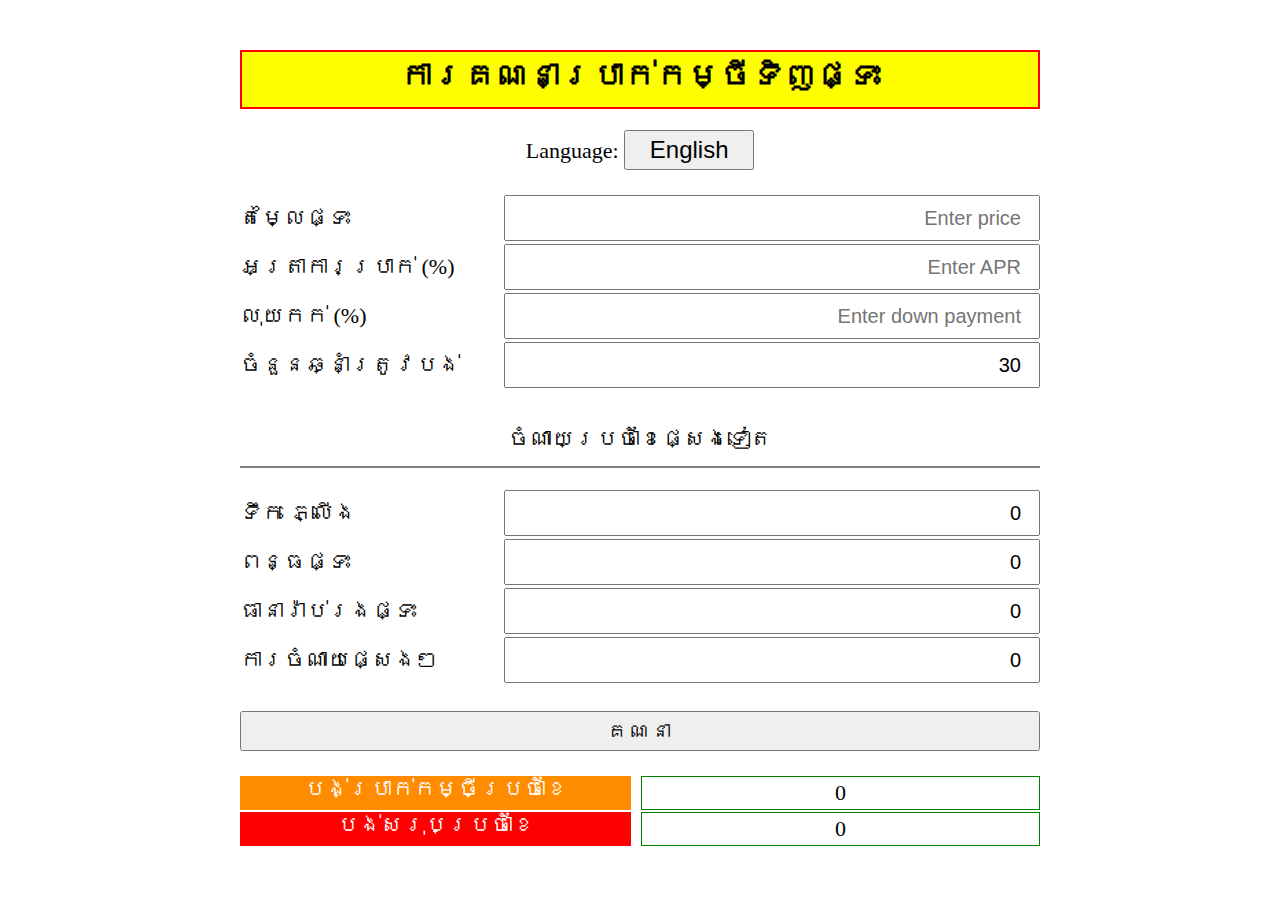
<file: calculator/index.html>
<!DOCTYPE html>
<html>
	<head>
		<meta charset="utf-8" />
		<meta
			name="viewport"
			content="width=device-width, initial-scale=1, shrink-to-fit=no"
		/>
		<link href="../css/calculator.css" rel="stylesheet" type="text/css" />
	</head>
	<body>
	  <div class="main">
		<h1 class="app-title" id="app-title">Mortgage Loan Calculator</h1>
	  <div class="section-language">
		<label>Language: 
		<button id="select-language-btn">English</button>
	  </div>
	  <div class="main-content">
		<form onsubmit="generateTable(); return false;" class="home-calculator-form" name="home_form">
		  <div class="calculator-form-input">
			<label for="home_price" class="calculator-form-input-label" id="home_price_label">Home Price</label>
			<input type="number" name="home_price" id="home-price" placeholder="Enter price" min="0" required/>
		  </div>
		  <div class="calculator-form-input">
			<label for="apr" class="calculator-form-input-label" id="apr_label">APR (%)</label> 
			<input type="number" name="apr" id="apr" placeholder="Enter APR" min="0" step="0.001" max="30" required/>
		  </div>
		  <div class="calculator-form-input">
			<label for="down-payment" class="calculator-form-input-label" id="down_payment_label">Down Payment (%) </label>
			<input type="number" name="down_payment" id="down-payment" placeholder="Enter down payment"  min="0" max="100" required/>
		  </div>
		  <div class="calculator-form-input">
			<label for="paidoff" class="calculator-form-input-label" id="paidoff_label">Paid Off in Years</label>
			<input type="number" name="paidoff" id="paidoff" min="1" max="30" value="30" required/>
		  </div>
		  <div>
			<p id="other_expenses">Other Monthly Expenses</p>
			<div class="calculator-form-input">
			  <label for="utilities" class="calculator-form-input-label" id="utility_label">Utilities </label>
			  <input type="number" name="utilities" id="utilities" value="0" min="0" required/>
			</div>
			<div class="calculator-form-input">
			  <label for="property_tax" class="calculator-form-input-label" id="property_tax_label">Property Tax</label>
			  <input type="number" name="property_tax" id="property-tax" value="0" min="0" required/>
			</div>
			<div class="calculator-form-input">
			  <label for="home_insurance" class="calculator-form-input-label" id="home_insurance_label">Homeowner's insurance </label>
			  <input type="number" name="home_insurance" id="home-insurance" value="0" min="0" required />
			</div>
			<div class="calculator-form-input">
			  <label for="other_exp" class="calculator-form-input-label" id="miscellaneous_label">Miscellaneous</label>
			  <input type="number" name="other_exp" id="other_exp" value="0" min="0" required/>
			</div>
		  </div> 
		  <div class="calculate_btn">    
			<input type="submit" id="submit" value="calculate" name="calculate"/>
		  </div>
		</form>

		<div class="loan-payment">
		  <label class="payment" id="loan_payment_label">Loan Monthly Payment</label><span id="loan-monthly-payment">0</span>
		</div>
		<div class="total-payment">
		  <label class="payment" id="total_payment_label">Total Monthly Payment </label> <span id="total-monthly-payment">0</span>
		</div>
		<button class="show-detail-btn" id="show_detail_label">Show Detail</button>
		<div id="section-table" class="section-table">
		</div>
		
	  </div>
	  <footer></footer>
	  </div>
	  <script src="../js/calculator.js"></script>
	</body>
</html>
</file>
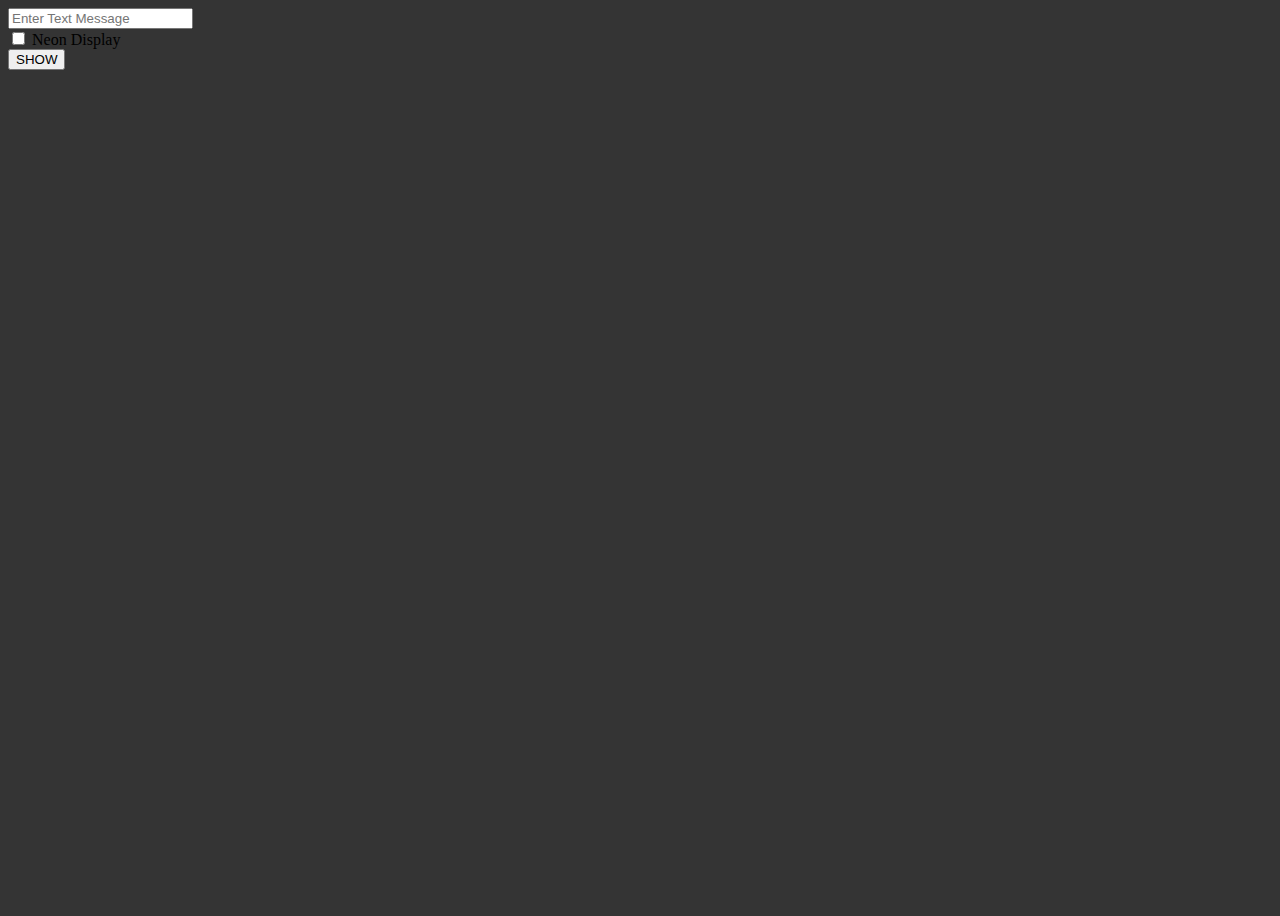
<file: nameboard/index.html>
<!DOCTYPE html>
<html lang="en">
<head>
    <meta charset="UTF-8">
    <meta name="viewport" content="width=device-width, initial-scale=1.0">
    <title>Display Name</title>
    <link rel="shortcut icon" href="/favicon.ico">
    <link href="https://cdn.jsdelivr.net/npm/bootstrap@5.3.2/dist/css/bootstrap.min.css" rel="stylesheet" integrity="sha384-T3c6CoIi6uLrA9TneNEoa7RxnatzjcDSCmG1MXxSR1GAsXEV/Dwwykc2MPK8M2HN" crossorigin="anonymous">
    <!-- https://www.tiny.cloud/blog/neon-fonts-and-glowing-text-get-started-in-two-steps/ -->
    <style>
        @import url('https://fonts.googleapis.com/css2?family=Lobster&display=swap');
        .neon {
            text-shadow: 
                0 0 5px #fff,
                0 0 10px #fff,
                0 0 15px #0073e6,
                0 0 20px #0073e6,
                0 0 25px #0073e6,
                0 0 30px #0073e6,
                0 0 35px #0073e6;
        }
        h1 {
            text-align: center;
            font-family: 'Lobster';
            font-size: 80px;
            color: #fff;
        }
        .full-height{
            min-height: 100vh;
        }
    </style>
</head>
<body style="background-color:#343434;">
    <div class="container">
        <div class="row align-items-center text-center full-height">
            <div class="mx-auto" id="heroe-div">
                <h1 ondblclick="edit(this)" id="edit">NAME</h1>
            </div>
            <form class="mx-0" onsubmit="return show(event)" id="message-form">
                <div class="mb-3">
                <input type="text" class="form-control" id="name" name="name" placeholder="Enter Text Message" autocomplete="Your Name" required>
                </div>
                <div class="mb-3 form=check">
                    <input class="form-check-input" type="checkbox" id="is_neon" name="neon-text" value="">
                    <label class="form-check-label text-white" for="is_neon">Neon Display</label>
                </div>
                <button type="submit" class="btn btn-primary">SHOW</button>
            </form>
        </div>
    </div>


    <script src="https://cdn.jsdelivr.net/npm/bootstrap@5.3.2/dist/js/bootstrap.bundle.min.js" integrity="sha384-C6RzsynM9kWDrMNeT87bh95OGNyZPhcTNXj1NW7RuBCsyN/o0jlpcV8Qyq46cDfL" crossorigin="anonymous"></script>
    <script src="NoSleep.js"></script>
    <script src="display.js"></script>
</body>
</html>
</file>
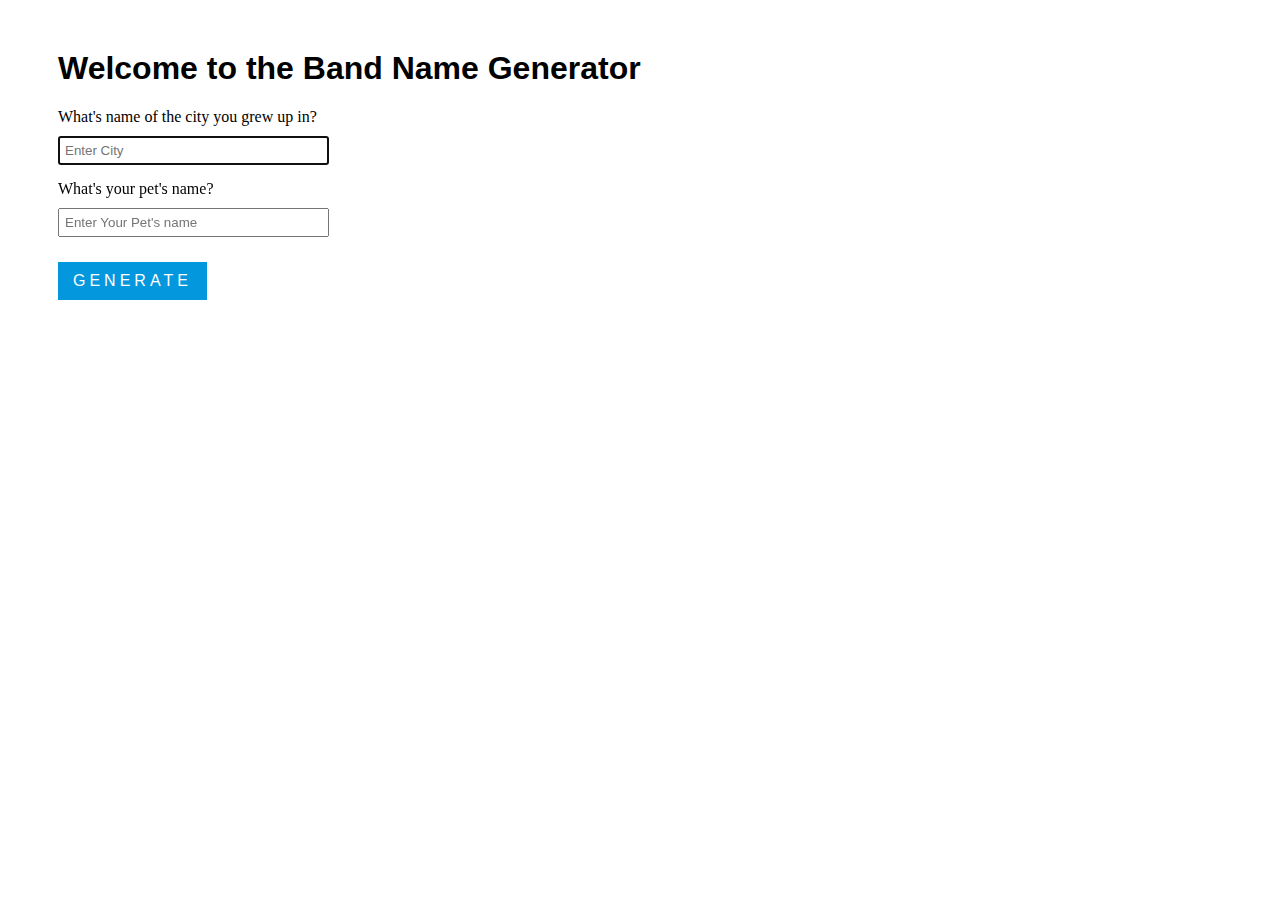
<file: Beginner/Day1/index.html>
<!DOCTYPE html>
<html lang="en">
<head>
    <meta charset="UTF-8">
    <meta name="viewport" content="width=device-width, initial-scale=1.0">
    <title>Band Name Generator</title>
    <style>
        .no-display{
            display: none;
        }
        .display{
            display: block;
        }
        .content{
            text-align: left;
            margin-left: 50px;
            margin-top: 50px;
        }
        .space-below{
            margin-bottom: 15px;
        }
        .band-name{
            font-style: italic;
            color: #fff;
            background-color: rgb(3, 152, 221);
            padding-top: 5px;
            padding-bottom: 5px;
            padding-left: 15px;
            padding-right: 15px;
        }
        .generate-button{
            padding-top: 10px;
            padding-bottom: 10px;
            padding-left: 15px;
            padding-right: 15px;
            font-size: 16px;
            letter-spacing: 0.25rem;
            color:#fff;
            background-color: rgb(3, 152, 221);
            border-width: 0px;
        }
        h1{
            font-family: 'Segoe UI', Tahoma, Geneva, Verdana, sans-serif;
        }
        input{
            padding: 5px;
            margin-top: 10px;
        }
    </style>
</head>
<body>
    <div class="content">
        <h1>Welcome to the Band Name Generator</h1>
        <form onsubmit="return generate()">
            <div class="space-below">
                <label class="space-below" for="city">What's name of the city you grew up in?</label><br>
                <input type="text" name="city" id="city" placeholder="Enter City" size="30" required>
            </div>
            <div class="space-below">
                <label for="pet-name">What's your pet's name?</label><br>
                <input type="text" name="pet-name" id="pet-name" placeholder="Enter Your Pet's name" size="30" required>
            </div>
            <input class="generate-button" type="submit" value="GENERATE">
        </form>
        <h2 class="no-display">Your band name could be: <span class="band-name" id="band-name"></span></h2>
    </div>
    <script src="./js/main.js" defer></script>
</body>
</html>
</file>
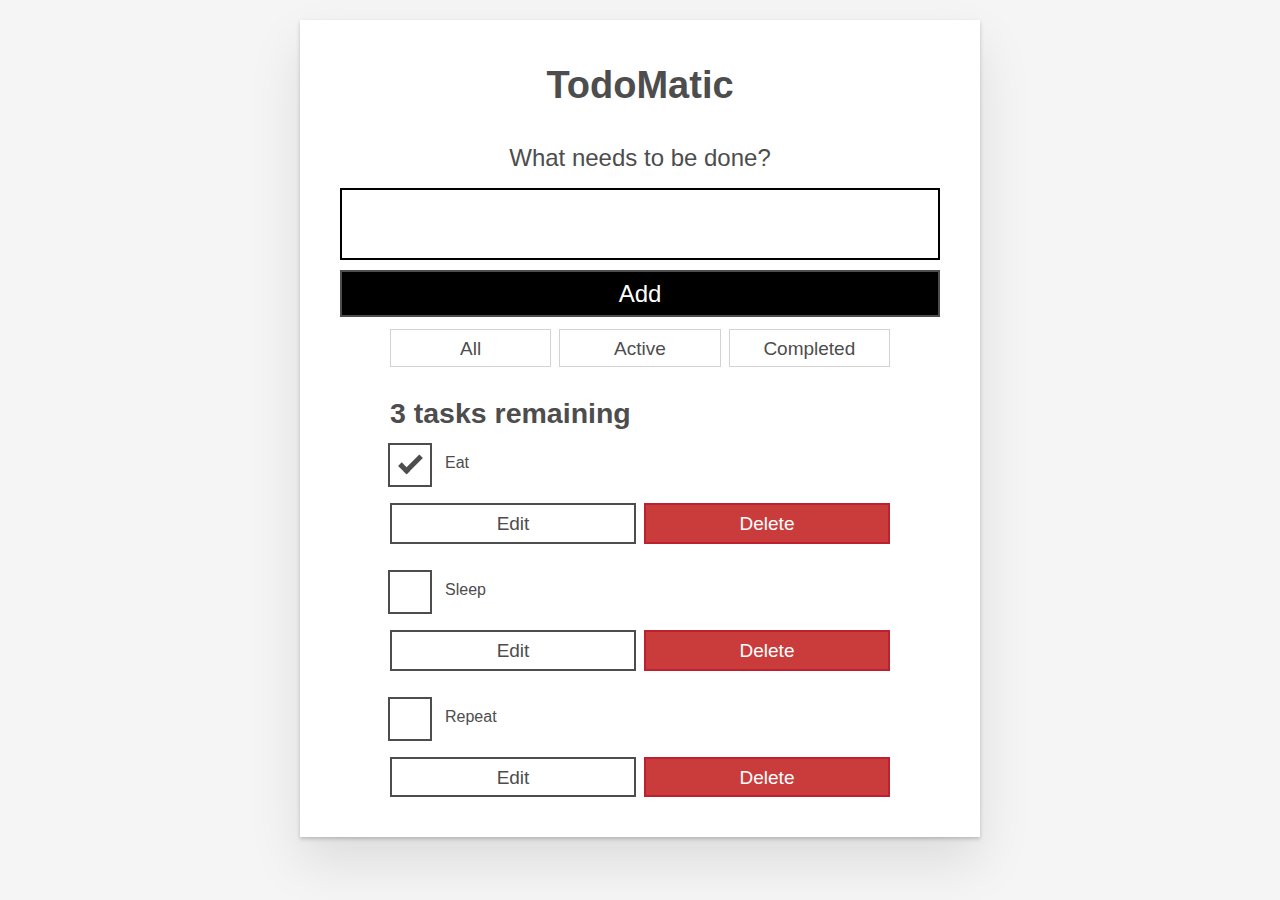
<file: Beginner/React/index.html>
<!doctype html><html lang="en"><head><meta charset="utf-8"/><link rel="icon" href="/Beginner/React/favicon.ico"/><meta name="viewport" content="width=device-width,initial-scale=1"/><meta name="theme-color" content="#000000"/><meta name="description" content="Web site created using create-react-app"/><link rel="apple-touch-icon" href="/Beginner/React/logo192.png"/><link rel="manifest" href="/Beginner/React/manifest.json"/><title>TodoMatic</title><script defer="defer" src="/Beginner/React/static/js/main.95d736ba.js"></script><link href="/Beginner/React/static/css/main.a58cd82b.css" rel="stylesheet"></head><body><noscript>You need to enable JavaScript to run this app.</noscript><div id="root"></div></body></html>
</file>
<file: css/calculator.css>
.main{
  width: 800px;
  margin: 25px auto;
}

.app-title{
  margin-top: 50px;
  border: 2px solid red;
  text-align: center;
  background: yellow;
  color: black;
  height: 50px;
  padding-top: 5px;
}

.section-language{
  text-align: center;
  margin-bottom: 25px;
}

form{
  display: flex;
  flex-direction: column;
}

.home-calculator-form,
.section-language{
  font-size: 22px;  
}

#select-language-btn{
  font-size: 24px;
  width: 130px;
  height: 40px;
}
.calculator-form-input{
  display: flex;
  flex-wrap: wrap;
  margin-bottom: 3px;
}

input{
  font-size: 20px;
  height: 40px;
  text-align: right;
  flex: 2 300px;
}

.calculator-form-input-label{
  padding-top: 10px;
  flex: 1 150px;
}

#other_expenses{
  text-align: center;
  height: 40px;
  padding-top: 13px;
  border-bottom: 2px solid gray;
}

#submit{
  text-transform: uppercase;
  letter-spacing: 2px;
  margin: 25px auto;
  width: 100%;
  text-align: center;
}

.total-payment,
.loan-payment{
  display: flex;
  justify-content: space-between;
}

.total-payment{
  margin-top: 2px;
  margin-bottom: 25px;
}

.payment{
  flex: 1;
  text-align: center;
  color: white;
}

.loan-payment > .payment{
  background: darkorange;
}

.total-payment > .payment{
  background: red;
}

#loan-monthly-payment,
#total-monthly-payment{
  text-align: center;
  flex: 1;
  margin-left: 10px;
}

.payment,
#loan-monthly-payment,
#total-monthly-payment{
  font-size: 22px;
}

#loan-monthly-payment,
#total-monthly-payment{
  border: 1px solid green;
  padding: 3px;
}

table{
  table-layout: auto;
  width: 100%;
  font-size: 22px;
  text-align: center;
}
table,
td{
  border: 1px solid #3333;
}

thead,
.even-row{
  background: lightblue;
}

footer{
  height: 25px;
}

.show-detail-btn{
  font-size: 22px;
  width: 25%;
  height: 35px;
  margin: 25px 0;
  display: none;
}

@media only screen 
  and (min-device-width: 320px) 
  and (max-device-width: 480px)
  and (-webkit-min-device-pixel-ratio: 2) {
    
  .main{
    width: 100%;
    margin: 25px auto;
  }
  .app-title{
    font-size: 30px;
    padding-top: 3px;
  }
  #other_expenses{
    text-align: center;
    height: 40px;
    margin-left: 0px;
    margin-right: 0px;
  }
  .payment{
    flex: 2;
    text-align: center;
    background: red;
    color: white;
  }
}
</file>
<file: Beginner/React/static/css/main.a58cd82b.css>
*,:after,:before{box-sizing:border-box}:focus{outline:3px dashed #228bec;outline-offset:0}html{font:62.5%/1.15 sans-serif}h1,h2{margin-bottom:0}ul{list-style:none;padding:0}button{-webkit-font-smoothing:inherit;-moz-osx-font-smoothing:inherit;-webkit-appearance:none;appearance:none;background:transparent;border:none;color:inherit;font:inherit;line-height:normal;margin:0;overflow:visible;padding:0;width:auto}button::-moz-focus-inner{border:0}button,input,optgroup,select,textarea{font-family:inherit;font-size:100%;line-height:1.15;margin:0}button,input{overflow:visible}input[type=text]{border-radius:0}body{background-color:#f5f5f5;color:#4d4d4d;font:1.6rem/1.25 Arial,sans-serif;margin:0 auto;max-width:68rem;width:100%}@media screen and (min-width:620px){body{font-size:1.9rem;line-height:1.31579}}.form-group>input[type=text]{display:inline-block;margin-top:.4rem}.btn{border:.2rem solid #4d4d4d;cursor:pointer;padding:.8rem 1rem .7rem;text-transform:capitalize}.btn.toggle-btn{border-color:#d3d3d3;border-width:1px}.btn.toggle-btn[aria-pressed=true]{border-color:#4d4d4d;text-decoration:underline}.btn__danger{background-color:#ca3c3c;border-color:#bd2130;color:#fff}.btn__filter{border-color:#d3d3d3}.btn__primary{background-color:#000;color:#fff}.btn-group{display:flex;justify-content:space-between}.btn-group>*{flex:1 1 49%}.btn-group>*+*{margin-left:.8rem}.label-wrapper{flex:0 0 100%;margin:0;text-align:center}.visually-hidden{clip:rect(1px 1px 1px 1px);clip:rect(1px,1px,1px,1px);height:1px;overflow:hidden;position:absolute!important;white-space:nowrap;width:1px}[class*=stack]>*{margin-bottom:0;margin-top:0}.stack-small>*+*{margin-top:1.25rem}.stack-large>*+*{margin-top:2.5rem}@media screen and (min-width:550px){.stack-small>*+*{margin-top:1.4rem}.stack-large>*+*{margin-top:2.8rem}}.stack-exception{margin-top:1.2rem}.todoapp{background:#fff;box-shadow:0 2px 4px 0 rgba(0,0,0,.2),0 2.5rem 5rem 0 rgba(0,0,0,.1);margin:2rem 0 4rem;padding:1rem;position:relative}@media screen and (min-width:550px){.todoapp{padding:4rem}}.todoapp>*{margin-left:auto;margin-right:auto;max-width:50rem}.todoapp>form,.todoapp>h1{max-width:100%}.todoapp>h1{display:block;margin:0 0 1rem;text-align:center}.label__lg{font-weight:300;line-height:1.01567;margin-bottom:1rem;padding:.8rem;text-align:center}.input__lg{border:2px solid #000;padding:2rem}.input__lg:focus{border-color:#4d4d4d;box-shadow:inset 0 0 0 2px}[class*=__lg]{display:inline-block;font-size:1.9rem;width:100%}[class*=__lg]:not(:last-child){margin-bottom:1rem}@media screen and (min-width:620px){[class*=__lg]{font-size:2.4rem}}.todo{display:flex;flex-direction:row;flex-wrap:wrap}.todo>*{flex:0 0 100%}.todo-text{border:2px solid #565656;min-height:4.4rem;padding:.4rem .8rem;width:100%}.todo-text:focus{box-shadow:inset 0 0 0 2px}.c-cb{-webkit-font-smoothing:antialiased;box-sizing:border-box;clear:left;display:block;font-family:Arial,sans-serif;font-size:1.6rem;font-weight:400;line-height:1.25;min-height:44px;padding-left:40px;position:relative}.c-cb>input[type=checkbox],.c-cb>label:before{box-sizing:border-box;height:44px;left:-2px;top:-2px;width:44px}.c-cb>input[type=checkbox]{-webkit-font-smoothing:antialiased;cursor:pointer;margin:0;opacity:0;position:absolute;z-index:1}.c-cb>label{cursor:pointer;display:inline-block;font-family:inherit;font-size:inherit;line-height:inherit;margin-bottom:0;padding:8px 15px 5px;touch-action:manipulation}.c-cb>label:before{background:transparent;border:2px solid;content:"";position:absolute}.c-cb>input[type=checkbox]:focus+label:before{border-width:4px;outline:3px dashed #228bec}.c-cb>label:after{background:transparent;border:solid;border-top-color:transparent;border-width:0 0 5px 5px;box-sizing:initial;content:"";height:7px;left:9px;opacity:0;position:absolute;top:11px;-webkit-transform:rotate(-45deg);transform:rotate(-45deg);width:18px}.c-cb>input[type=checkbox]:checked+label:after{opacity:1}
/*# sourceMappingURL=main.a58cd82b.css.map*/
</file>
